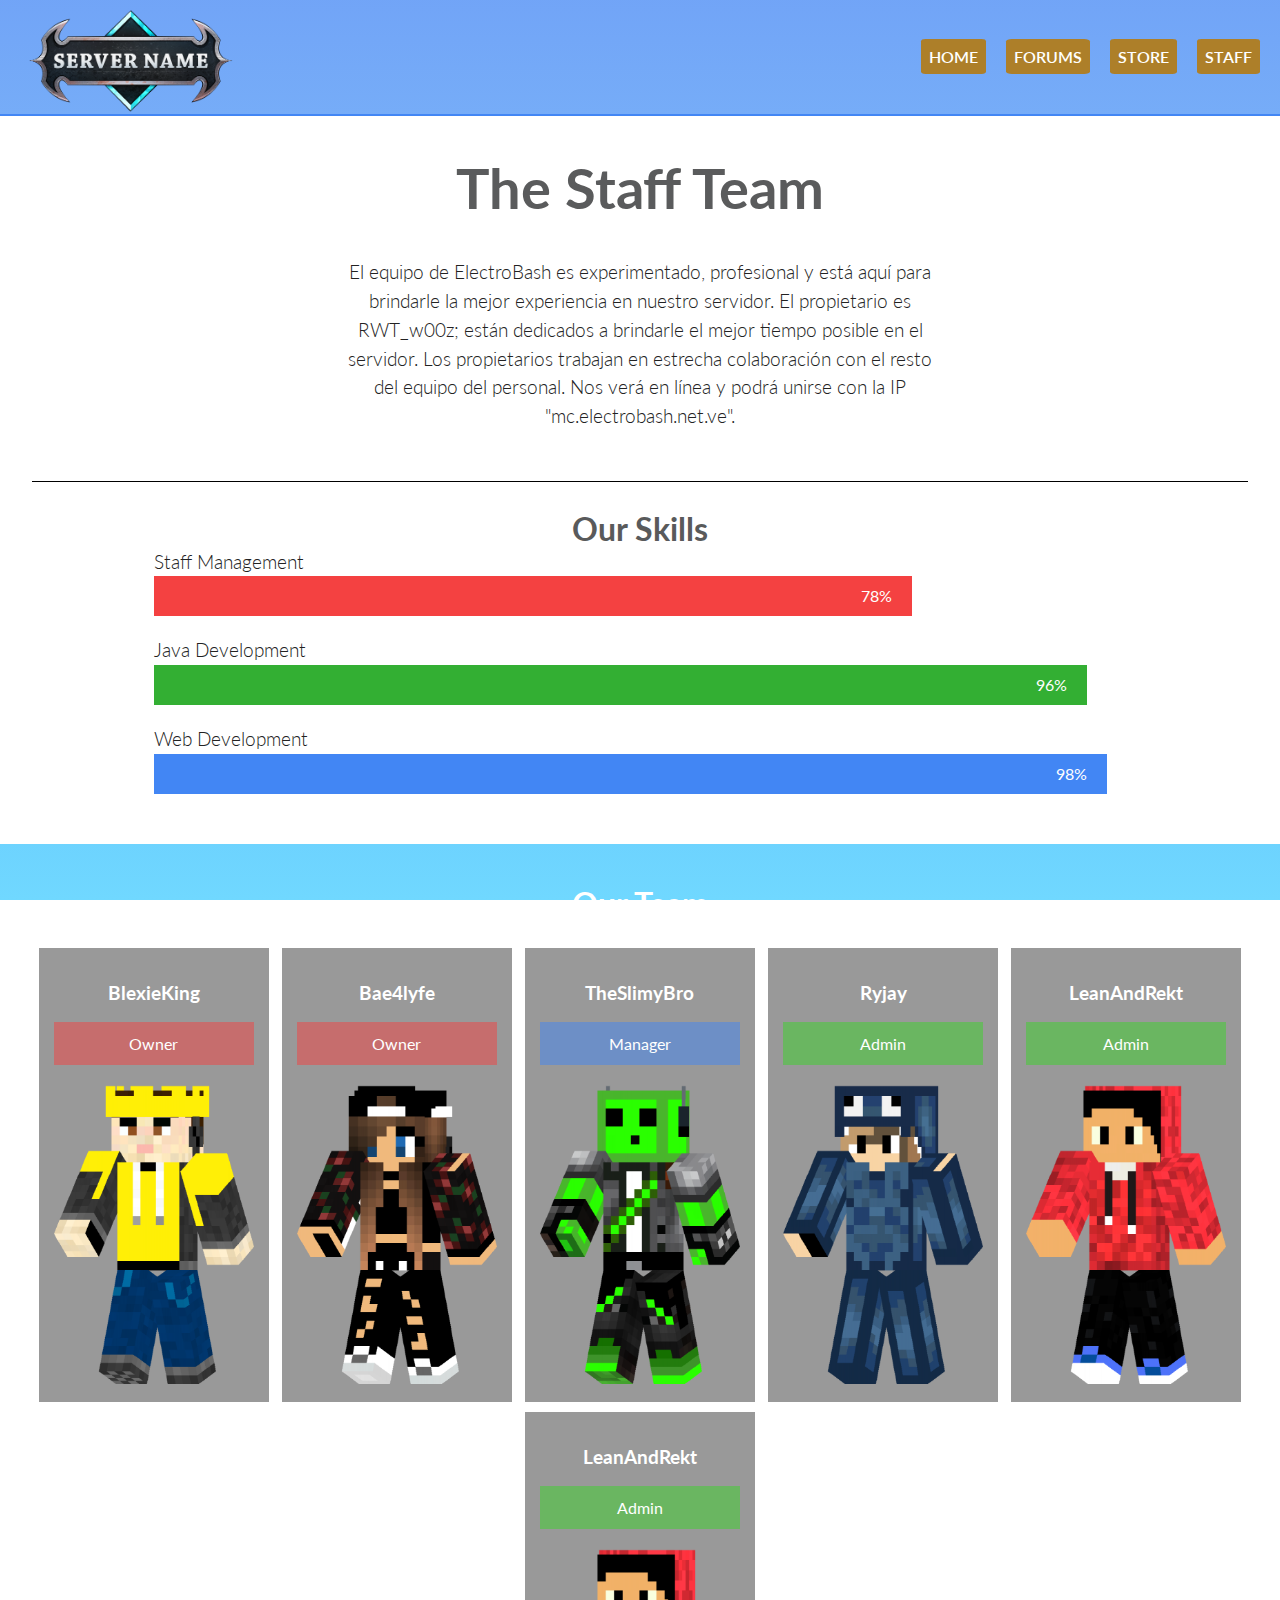
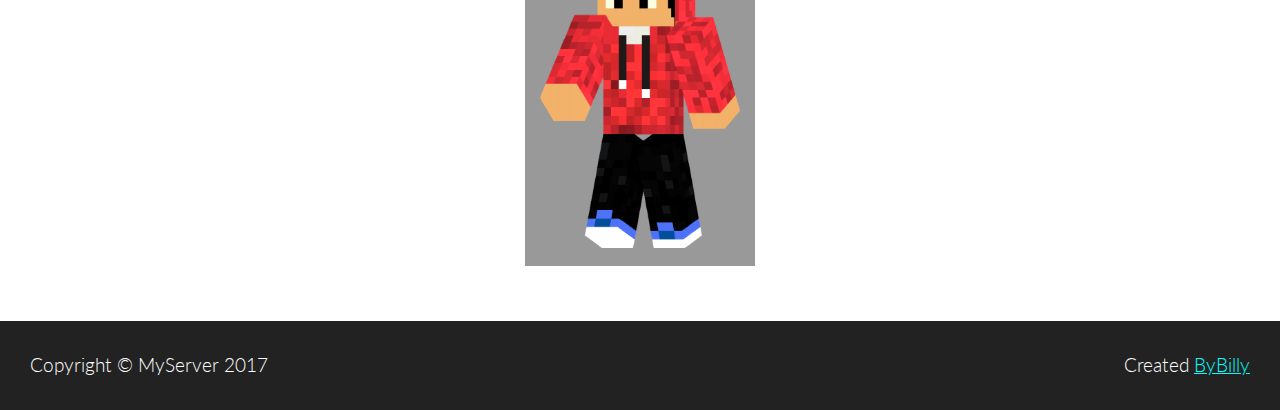
<file: staff.html>
<!-- Proudly created by BlexieKing -->
<!-- https://www.spigotmc.org/members/blexieking.168027 -->

<!DOCTYPE html>
<html>
<head>
	<title>MyServer - Staff Page</title>
	<meta name="description" content="MyServer staff.">
	<meta name="keywords" content="MyServer, MyServer.com, Minecraft Server, Minecraft, Fun, Play, Info, Website, Official">
	<meta name="viewport" content="width=device-width, initial-scale=1.0">
	<meta charset="utf-8">
	<link href="https://fonts.googleapis.com/css?family=Lato" rel="stylesheet">
	<link rel="stylesheet" href="css/stylesheet.css">
	<link rel="stylesheet" type="text/css" href="css/staff.css">
</head>
<body>
	<div class="container">
		<header>
			<div class="header">
				<div class="logo">
					<!-- In the img folder, upload your logo. -->
					<!-- Make sure to name it 'logo.png'! -->
					<a href="/"><img src="img/logo.png" alt="MyServer logo"></a>
				</div>

				<ul class="nav">
					<li><a href="./">Home</a></li>
					<li><a href="#">Forums</a></li>
					<li><a href="#">Store</a></li>
					<li><a href="./staff.html">Staff</a></li>
				</ul>
			</div>
		</header>

		<div class="main-content">
			<div class="about-staff">
				<div class="abt-epr">
					<h1 class="fade">The Staff Team</h1>
					<p>El equipo de ElectroBash es experimentado, profesional y está aquí para brindarle la mejor experiencia en nuestro servidor. El propietario es RWT_w00z; están dedicados a brindarle el mejor tiempo posible en el servidor. Los propietarios trabajan en estrecha colaboración con el resto del equipo del personal. Nos verá en línea y podrá unirse con la IP "mc.electrobash.net.ve".</p>
				</div>
				<div class="prev-epr">
					<h2>Our Skills</h2>

					<div class="meter-container">
						<p>Staff Management</p>
						<div class="meter ma">
							<div class="skills">78%</div>
						</div>
					</div>
					<div class="meter-container">
						<p>Java Development</p>
						<div class="meter mb">
							<div class="skills">96%</div>
						</div>
					</div>
					<div class="meter-container">
						<p>Web Development</p>
						<div class="meter mc">
							<div class="skills">98%</div>
						</div>
					</div>

				</div>
			</div>
		</div>
			<div class="staff">
				<h2>Our Team</h2>
				<div class="staff-team">
					<div>
						<h3>BlexieKing</h3>
						<div class="owner">Owner</div>
						<img src="img/blexieking.png">
					</div>

					<div>
						<h3>Bae4lyfe</h3>
						<div class="owner">Owner</div>
						<img src="img/bae4lyfe.png">
					</div>

					<div>
						<h3>TheSlimyBro</h3>
						<div class="manager">Manager</div>
						<img src="img/theslimybro.png">
					</div>

					<div>
						<h3>Ryjay</h3>
						<div class="admin">Admin</div>
						<img src="img/ryjay.png">
					</div>

					<div>
						<h3>LeanAndRekt</h3>
						<div class="admin">Admin</div>
						<img src="img/leanandrekt.png">
					</div>

					<div>
						<h3>LeanAndRekt</h3>
						<div class="admin">Admin</div>
						<img src="img/leanandrekt.png">
					</div>
				</div>
			</div>
		</div>

		<footer>
			<p>Copyright &copy; MyServer 2017</p>
			<!-- Remove this part below if you want! -->
			<p style="padding-right: 30px;">Created <a href="https://bybilly.uk/" target="_blank">ByBilly</a></p>
		</footer>

	</div>

	<script src="https://code.jquery.com/jquery-1.11.2.min.js" type="text/javascript"></script>
	<script src="js/main.js" type="text/javascript"></script>
</body>
</html>
</file>
<file: css/stylesheet.css>
/* Global */

body {
	font-family: Helvetica;
	margin: 0;
	font-family: Lato;
	color: #222;
	box-sizing: border-box;
}

p {
	margin: 0;
	font-size: 1.2em;
	font-weight: 300;
	line-height: 1.5em;
}

h1 {
	font-size: 1.8em;
}

h2 {
	font-size: 2em;
}

h1,
h2 {
	color: #595a5b;
}

a {
	color: cyan;
}

/* Header */

header {
	background: linear-gradient(rgba(66,134,244,0.75), rgba(112,216,255,0.75)) fixed;;
	width: 100%;
	text-align: center;
	border-bottom: 2px solid #4286f4;
	box-sizing: border-box;
}


.nav a {
	background-color: #ad7f29;
	color: white;
	text-decoration: none;
	padding: 4px;
	border-radius: 7%;
}

.header {
	display: flex;
	justify-content: center;
	align-items: center;
	flex-wrap: wrap;
	padding-right: 20px;
}

header h1 {
	color: white;
	padding-top: 50px;
}

.nav {
	list-style: none;
	display: flex;
}

.nav:not(:first-child) li {
	margin-left: 20px;
}

.nav li {
	text-transform: uppercase;
	font-weight: 600;
}

.logo {
	transition-duration: 0.5s;
}

.logo img {
	width: 200px;
	margin-left: 30px;
	margin-top: 10px;
}

.logo:hover {
	transform: scale(1.05);
}

.nav {
	padding: 18px 0 20px 0;
}

/* Main Content */

.main-content {
	width: 95%;
	text-align: center;
	margin: 0 auto;
}

/* Footer */

footer {
	background-color: #222;
	color: white;
	padding: 30px 0;
	margin-top: 50px;
	display: flex;
	justify-content: space-between;
}

footer p {
	padding: 0 0 0 30px;
}

/* Media Queries */
@media(min-width: 700px) {
	h1 {
		font-size: 3.5em;
	}
	.header {
		justify-content: space-between;
		padding-right: none;
	}
	.picture-container {
		padding: 0 10px 0 0;
	}
	.nav a {
		padding: 8px;
	}
}
</file>
<file: css/staff.css>
/* About */
h2 {
	margin-bottom: 0;
}

.about-staff {
	display: flex;
	justify-content: space-between;
	flex-wrap: wrap;
}

.prev-epr {
	margin: 30px auto 0 auto;
	margin-bottom: 30px;
	border-top: 1px solid black;
}

.about-epr,
.prev-epr {
	flex: 1 0 100%;
}

.abt-epr p {
	width: 50%;
	margin: 0 auto;
	padding-bottom: 20px;
}

/* Meter */
.meter-container {
	text-align: left;
	width: 80%;
	margin: 0 auto;
	padding-bottom: 20px;
}

.meter {
	width: 100%;
	background: #595a5b;
}

.skills {
	text-align: right;
	padding-right: 20px;
	line-height: 40px;
	color: white;
}


/* Staff */
.staff-team {
	display: flex;
	justify-content: space-around;
	flex-wrap: wrap;
	margin: 20px auto 10px auto;
	width: 95%;
}

.staff {
	background: linear-gradient(#4286f4, #70d8ff) fixed;
	padding: 40px 0;
}

.staff h2 {
	color: white;
	text-align: center;
	margin-top: 0;
}

.staff-team > div {
	padding: 15px;
	margin: 5px;
	background-color: rgba(0,0,0,0.4);
	color: white;
	text-align: center;
}

.staff-team img {
	width: 200px;
	margin-top: 20px;
}

.ma {width: 78%; background: #f44141;}
.mb {width: 96%; background: #33af33;}
.mc {width: 98%; background: #4286f4;}

.owner,
.manager,
.admin {
	padding: 12px;
}

.owner {background-color: rgba(244, 65, 65, .5);}
.manager {background-color: rgba(66, 134, 244, .5);}
.admin {background-color: rgba(59, 211, 42, .5);}

/* Footer */
footer {
	margin-top: 0;
}
</file>
